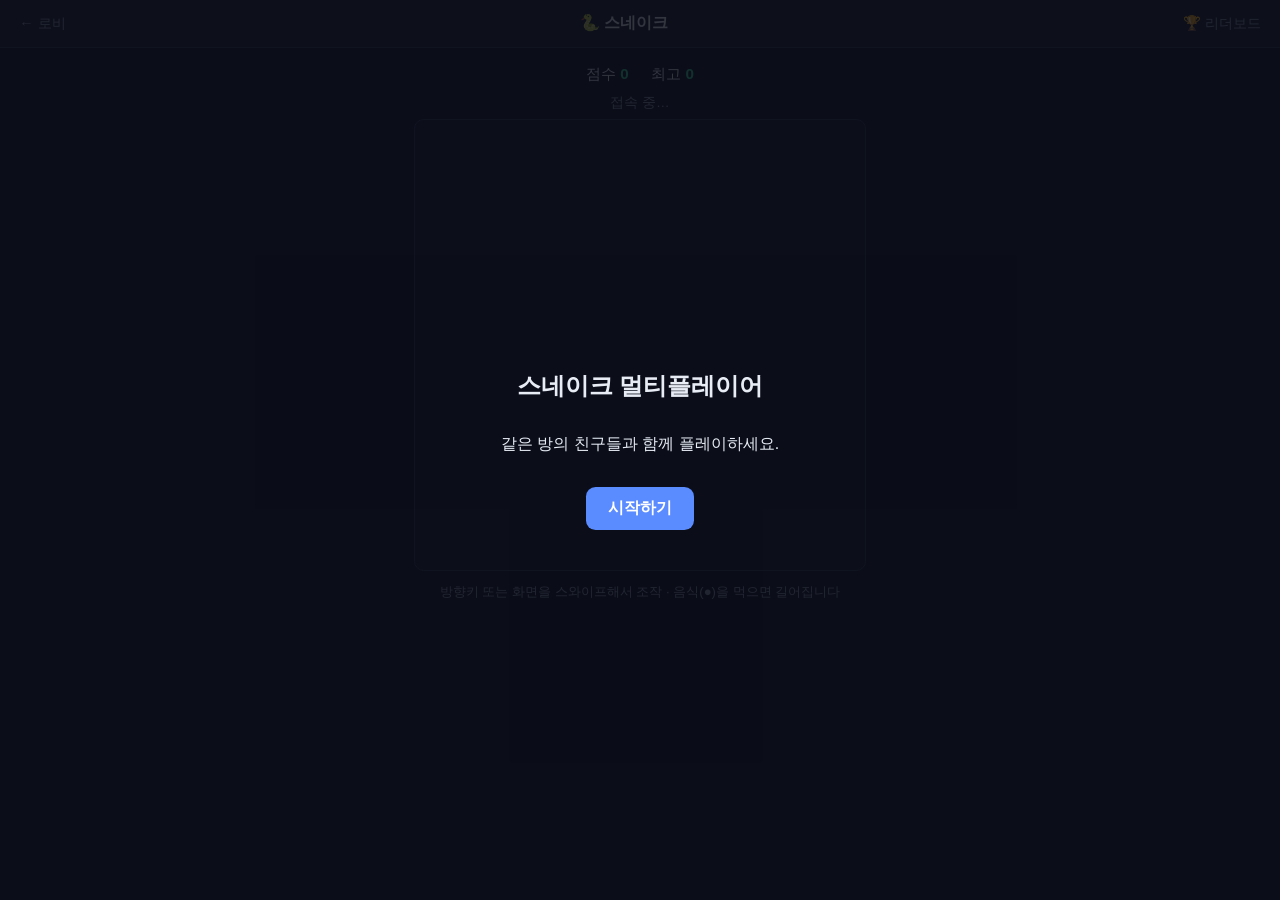
<file: games/snake/index.html>
<!DOCTYPE html>
<html lang="ko">
<head>
  <meta charset="utf-8">
  <meta name="viewport" content="width=device-width, initial-scale=1, maximum-scale=1, user-scalable=no">
  <title>스네이크</title>
  <link rel="stylesheet" href="/games/snake/style.css">
  <!-- window.GAME (Supabase 클라이언트·유저·saveScore)는 서버가 여기에 주입합니다. -->
</head>
<body>
  <header>
    <a href="/">← 로비</a>
    <span class="title">🐍 스네이크</span>
    <a href="/leaderboard/snake">🏆 리더보드</a>
  </header>

  <div class="hud">
    <span>점수 <b id="score">0</b></span>
    <span>최고 <b id="best">0</b></span>
  </div>
  <div id="players">접속 중…</div>

  <canvas id="board" width="450" height="450"></canvas>

  <p class="hint">방향키 또는 화면을 스와이프해서 조작 · 음식(●)을 먹으면 길어집니다</p>

  <div class="overlay" id="overlay">
    <h2 id="overlay-title">스네이크 멀티플레이어</h2>
    <p id="overlay-msg">같은 방의 친구들과 함께 플레이하세요.</p>
    <button class="btn" id="start-btn">시작하기</button>
  </div>

  <script src="/games/snake/game.js"></script>
</body>
</html>
</file>
<file: games/snake/style.css>
* { box-sizing: border-box; }
body {
  margin: 0; background: #0f1320; color: #e7ecf5;
  font-family: -apple-system, BlinkMacSystemFont, "Segoe UI", "Noto Sans KR", sans-serif;
  display: flex; flex-direction: column; align-items: center; min-height: 100vh;
}
header {
  width: 100%; display: flex; align-items: center; justify-content: space-between;
  padding: 0.8rem 1.2rem; border-bottom: 1px solid #2c3450; background: #1a2032;
}
header a { color: #8a94ad; text-decoration: none; font-size: 0.9rem; }
header .title { font-weight: 800; }
.hud { display: flex; gap: 1.4rem; margin: 1rem 0 0.6rem; font-size: 0.95rem; }
.hud b { color: #36d399; }
#players { color: #8a94ad; font-size: 0.85rem; margin-bottom: 0.4rem; }
canvas {
  background: #141a2b; border: 1px solid #2c3450; border-radius: 0.6rem;
  touch-action: none; max-width: 92vw; max-height: 70vh;
}
.hint { color: #8a94ad; font-size: 0.82rem; margin-top: 0.8rem; text-align: center; }
.overlay {
  position: fixed; inset: 0; background: rgba(10,13,22,0.82);
  display: flex; flex-direction: column; align-items: center; justify-content: center; gap: 1rem;
}
.overlay.hidden { display: none; }
.overlay h2 { margin: 0; }
.btn {
  cursor: pointer; border: none; background: #5b8cff; color: #fff;
  padding: 0.7rem 1.4rem; border-radius: 0.6rem; font-size: 1rem; font-weight: 700;
}
</file>
